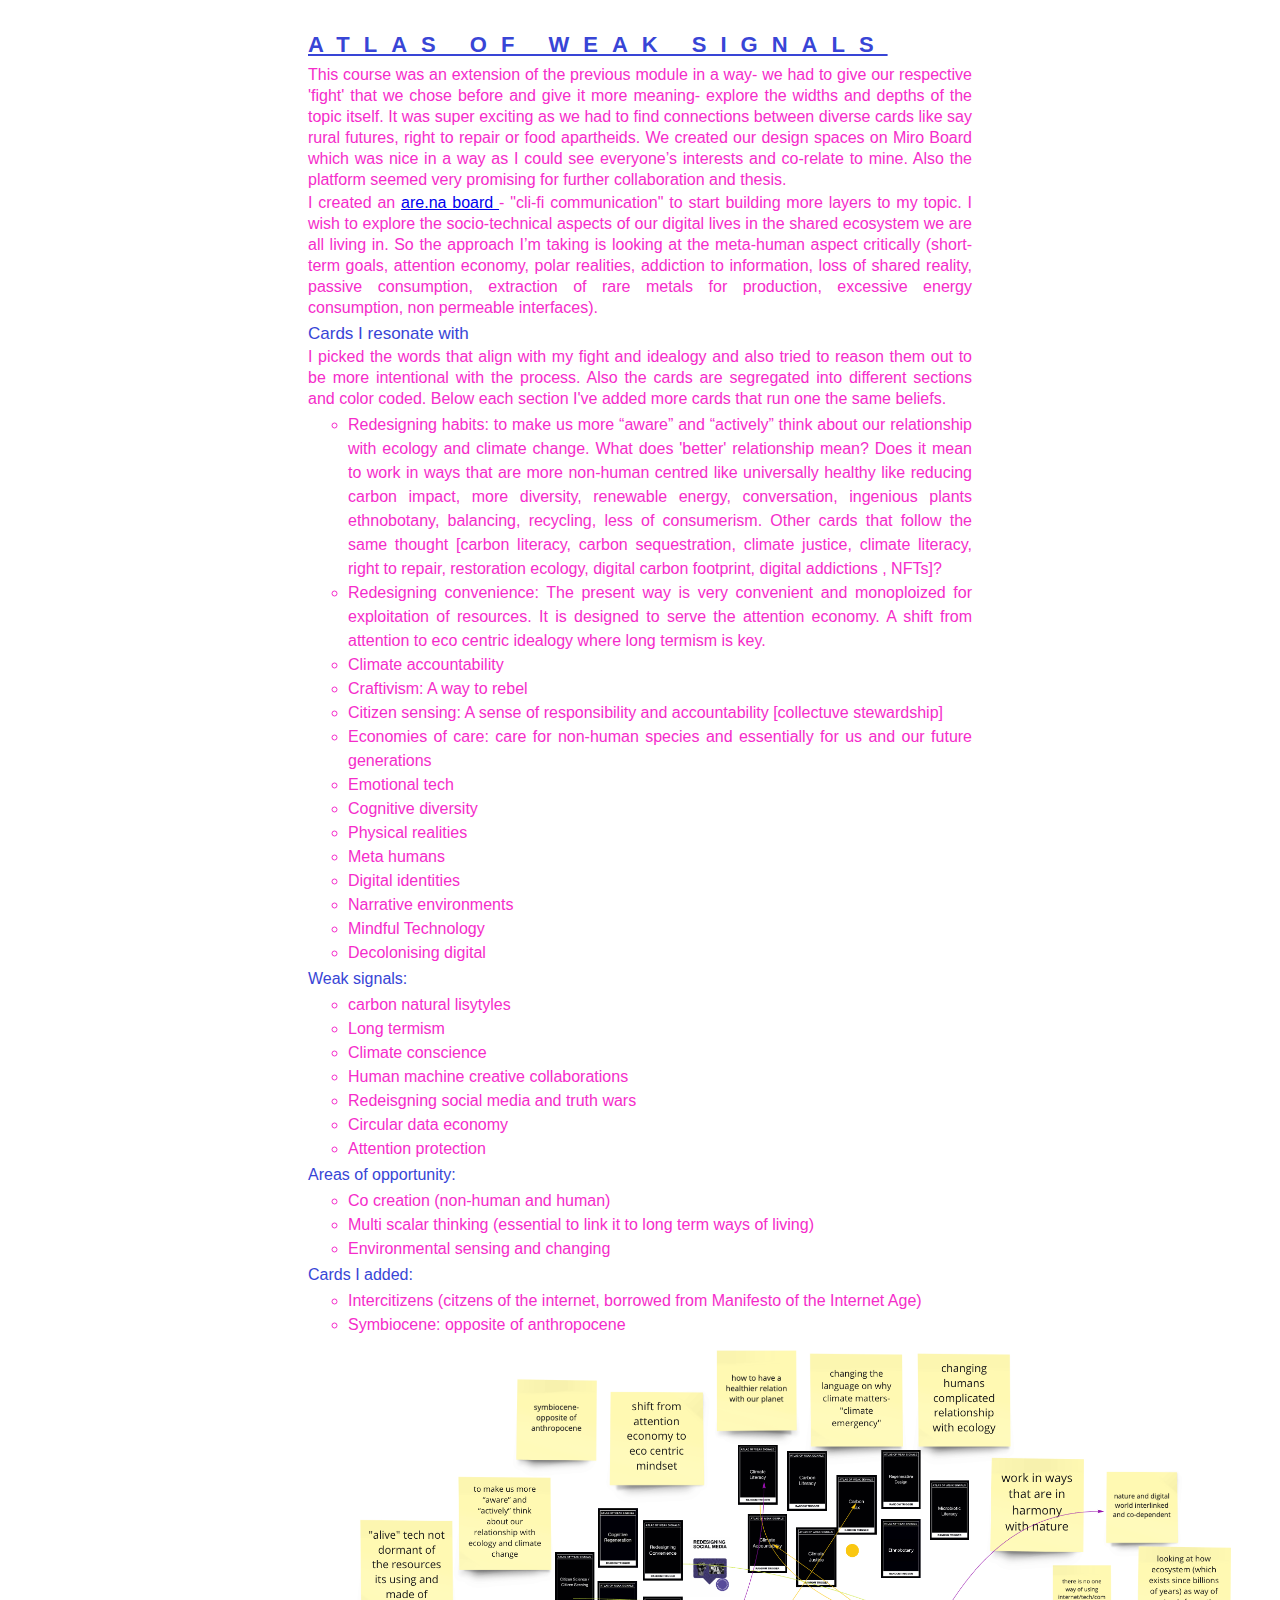
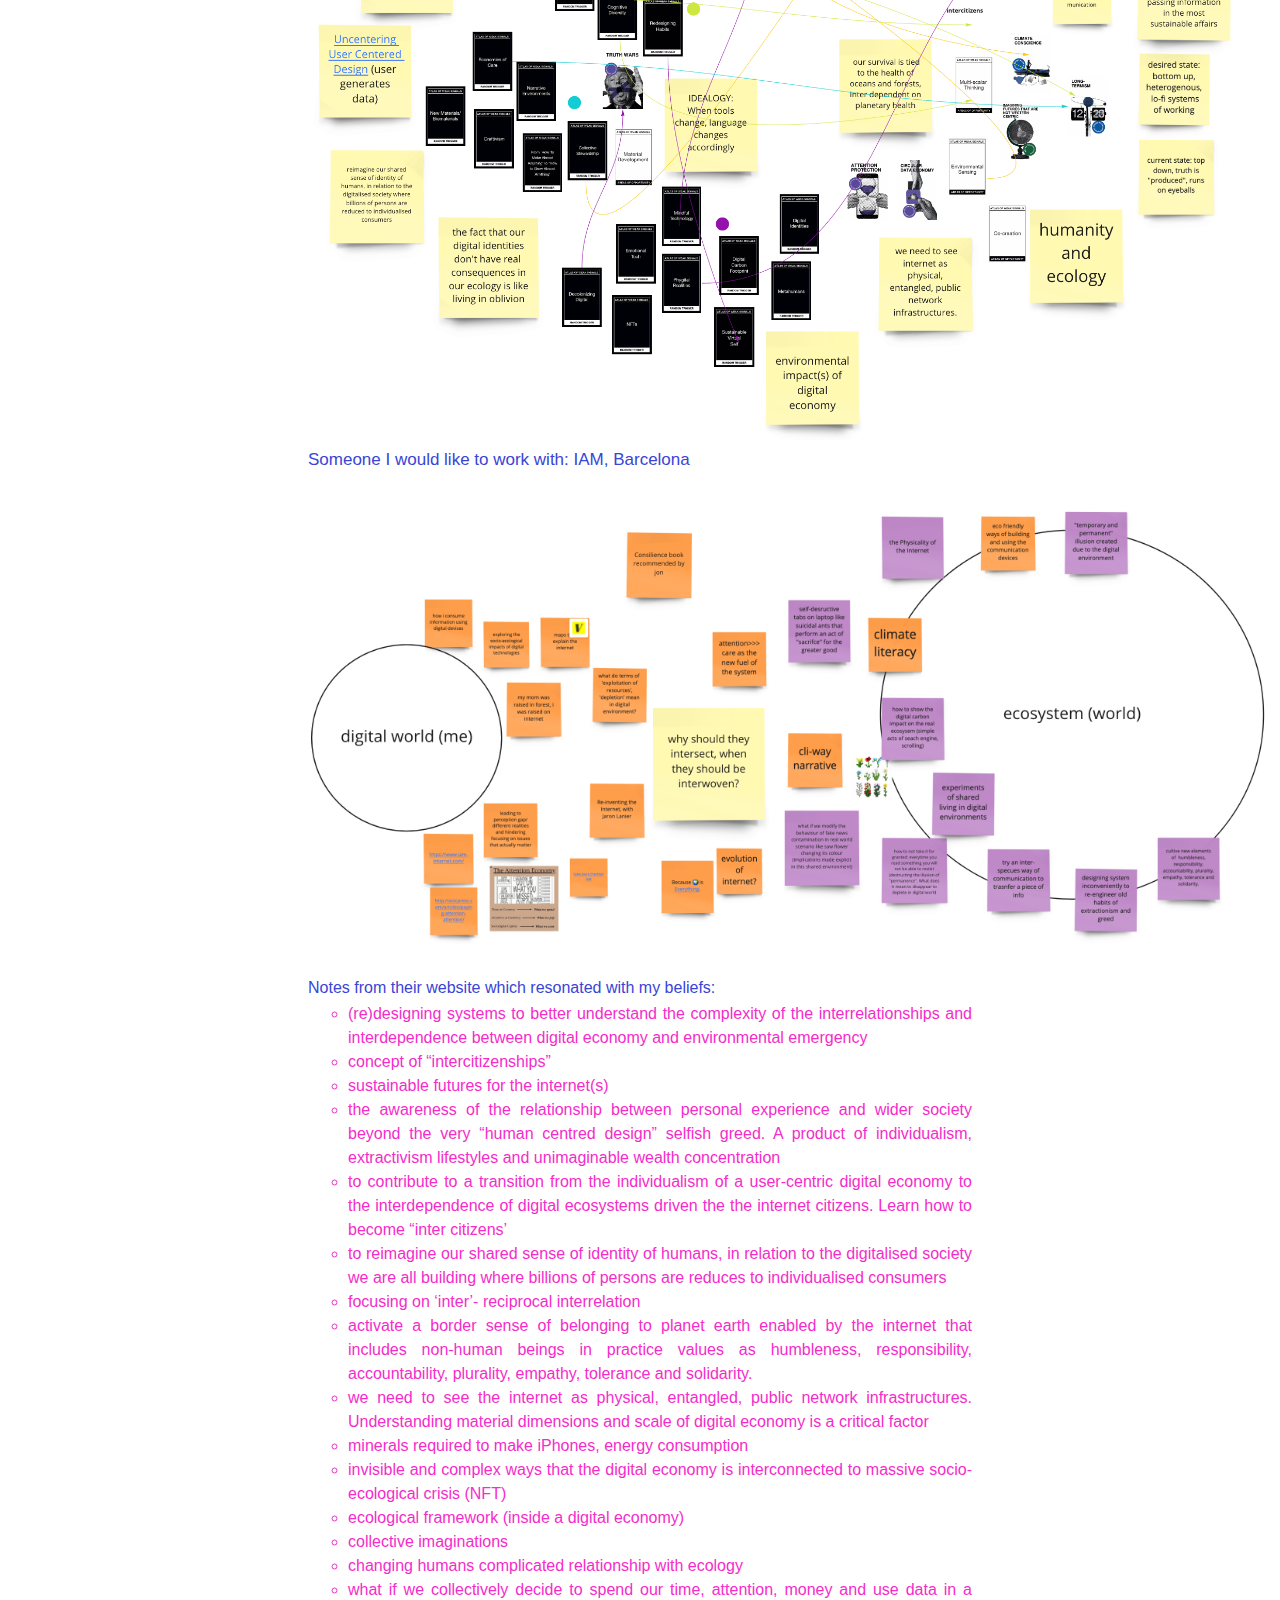
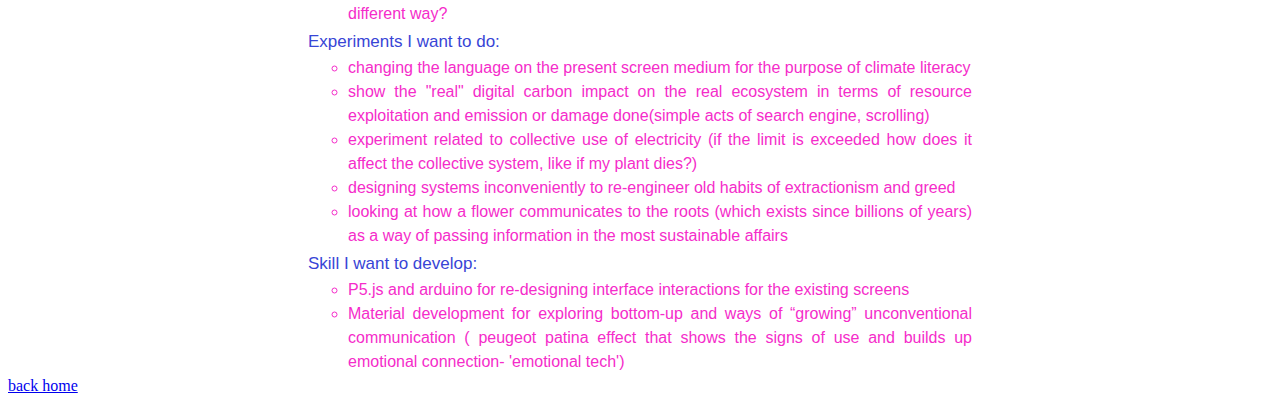
<file: atlasofweaksignals.html>
<!DOCTYPE html>
<html>
<head>
 <title>aparnapallodmdef</title>
 <meta charset="UTF-8">
 <link rel="stylesheet" href="style.css">
</head>
<body>
  <h3> Atlas of Weak Signals </h3>
  <p>This course was an extension of the previous module in a way- we had to give our respective 'fight' that we chose before and give it more meaning- explore the widths and depths of the topic itself. It was super exciting as we had to find connections between diverse cards like say rural futures, right to repair or food apartheids. We created our design spaces on Miro Board which was nice in a way as I could see everyone’s interests and co-relate to mine. Also the platform seemed very promising for further collaboration and thesis.</p>

  <p>I created an  <a href="https://www.are.na/aparna-pallod/cli-fi-ways-of-communication"> are.na board </a> - "cli-fi communication" to start building more layers to my topic. I wish to explore the socio-technical aspects of our digital lives in the shared ecosystem we are all living in. So the approach I’m taking is looking at the meta-human aspect critically (short-term goals, attention economy, polar realities, addiction to information, loss of shared reality, passive consumption, extraction of rare metals for production, excessive energy consumption, non permeable interfaces).</p>

    <h5> Cards I resonate with </h5>
    <p> I picked the words that align with my fight and idealogy and also tried to reason them out to be more intentional with the process.
    Also the cards are segregated into different sections and color coded. Below each section I've added more cards that run one the same beliefs.</p>
    <ul>
    <li>Redesigning habits: to make us more “aware” and “actively” think about our relationship with ecology and climate change. What does 'better' relationship mean? Does it mean to work in ways that are more non-human centred like universally healthy like reducing carbon impact, more diversity, renewable energy, conversation, ingenious plants ethnobotany, balancing, recycling, less of consumerism. Other cards that follow the same thought [carbon literacy, carbon sequestration, climate justice, climate literacy, right to repair, restoration ecology, digital carbon footprint, digital addictions , NFTs]?
    <li>Redesigning convenience: The present way is very convenient and monoploized for exploitation of resources. It is designed to serve the attention economy. A shift from attention to eco centric
    idealogy where long termism is key.
    <li>Climate accountability
    <li>Craftivism: A way to rebel
    <li>Citizen sensing: A sense of responsibility and accountability [collectuve stewardship]
    <li>Economies of care: care for non-human species and essentially for us and our future generations
    <li>Emotional tech 
    <li>Cognitive diversity 
    <li>Physical realities 
    <li>Meta humans 
    <li>Digital identities 
    <li>Narrative environments 
    <li>Mindful Technology
    <li>Decolonising digital 
</ul>
    <p> <span class="pdcolour">Weak signals:</p>
    <ul>
    <li>carbon natural lisytyles 
    <li>Long termism
    <li>Climate conscience 
    <li>Human machine creative collaborations 
    <li>Redeisgning social media and truth wars 
    <li>Circular data economy 
    <li>Attention protection 
</ul>
    <p> <span class="pdcolour">Areas of opportunity:</p>
    <ul>
    <li>Co creation (non-human and human) 
    <li>Multi scalar thinking (essential to link it to long term ways of living)
    <li>Environmental sensing and changing 
</ul>
    <p><span class="pdcolour">Cards I added:</p>
    <ul>
    <li>Intercitizens (citzens of the internet, borrowed from Manifesto of the Internet Age)
    <li>Symbiocene: opposite of anthropocene </ul>
<img src="images/mytriggers.png" style= width="800px" height="700px" alt="collection of my trigger cards">

  <h5>Someone I would like to work with: IAM, Barcelona </h5>
    <img src="images/multiscalar.png" style= width="600px" height="500px"alt="triggers">
  <p><span class="pdcolour">Notes from their website which resonated with my beliefs:</p>
  <ul>
<li>
  (re)designing systems to better understand the complexity of the interrelationships and interdependence between digital economy and environmental emergency</li>
<li>  concept of “intercitizenships”</li>
  <li>sustainable futures for the internet(s)</li>
  <li>the awareness of the relationship between personal experience and wider society
  beyond the very “human centred design” selfish greed. A product of individualism, extractivism lifestyles and unimaginable wealth concentration</li>
  <li>to contribute to a transition from the individualism of a user-centric digital economy to the interdependence of digital ecosystems driven the the internet citizens.  Learn how to become “inter citizens’</li>
  <li>to reimagine our shared sense of identity of humans, in relation to the digitalised society we are all building where billions of persons are reduces to individualised consumers</li>
  <li>focusing on ‘inter’- reciprocal interrelation</li>
  <li>activate a border sense of belonging to planet earth enabled by the internet that includes non-human beings in practice values as humbleness, responsibility, accountability, plurality, empathy, tolerance and solidarity.</li>
  <li>we need to see the internet as physical, entangled, public network infrastructures. Understanding material dimensions and scale of digital economy is a critical factor</li>
  <li>minerals required to make iPhones, energy consumption</li>
  <li>invisible and complex ways that the digital economy is interconnected to massive socio-ecological crisis (NFT)</li>
  <li>ecological framework (inside a digital economy)
  <li>collective imaginations</li>
  <li>changing humans complicated relationship with ecology</li>
  <li>what if we collectively decide to spend our time, attention, money and use data in a different way?
  </ul>
  <h5>Experiments I want to do:</h5>
  <ul>
  <li>changing the language on the present screen medium for the purpose of climate literacy
  <li>show the "real" digital carbon impact on the real  ecosystem in terms of resource exploitation and emission or damage done(simple acts of search engine, scrolling)
  <li>experiment related to collective use of electricity (if the limit is exceeded how does it affect the collective system, like if my plant dies?)
  <li>designing systems inconveniently to re-engineer old habits of extractionism and greed
  <li>looking at how a flower communicates to the roots (which exists since billions of years) as a way of passing information in the most sustainable affairs
  </ul>
  <h5>Skill I want to develop:</h5>
  <ul>
  <li>P5.js and arduino for re-designing interface interactions for the existing screens</li>
  <li>Material development for exploring bottom-up and ways of “growing” unconventional communication ( peugeot patina effect that shows the signs of use and builds up emotional connection- 'emotional tech') </li>
</ul>

  <a href="index.html"> back home </a> </p>

  </body>
  </html>
</file>
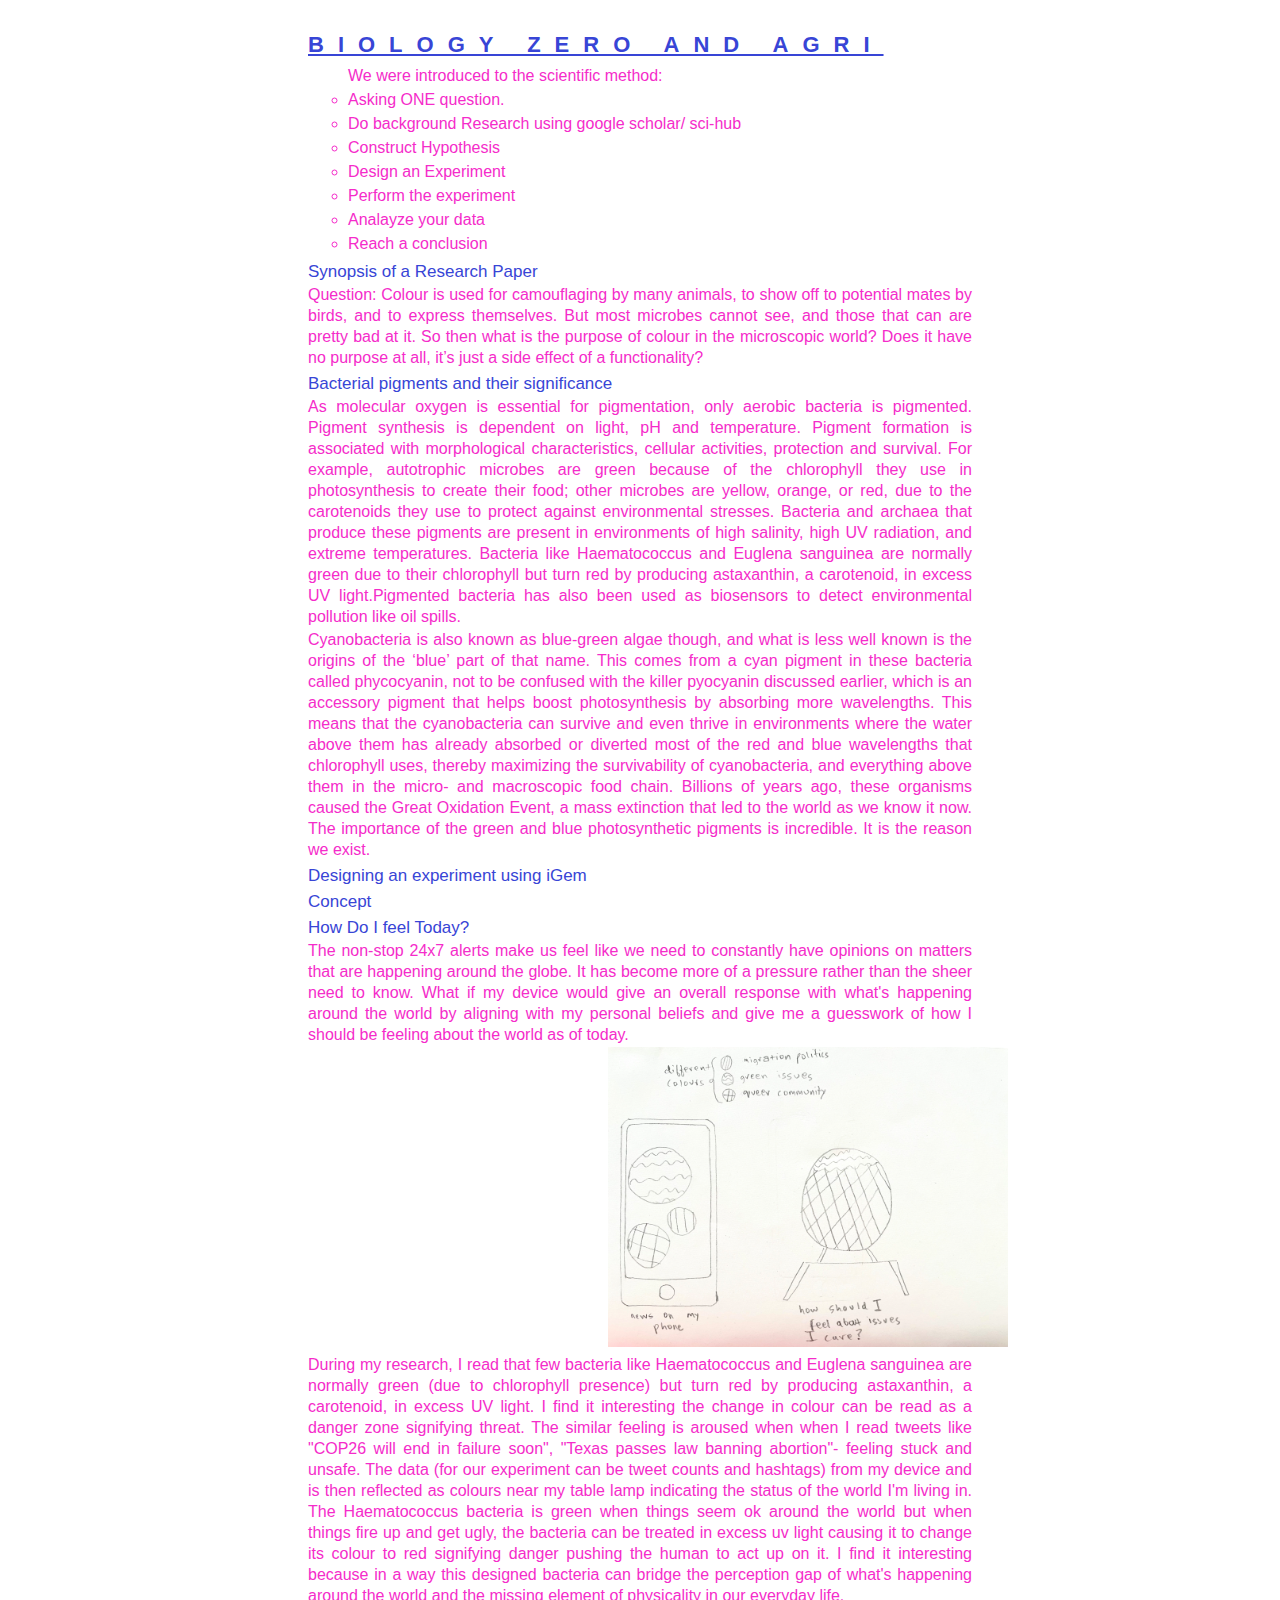
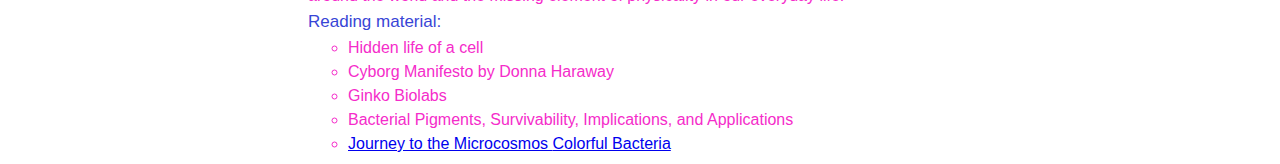
<file: biozeroandagri.html>
<!DOCTYPE html>
<html>
<head>
 <title>aparnapallodmdef</title>
 <meta charset="UTF-8">
 <link rel="stylesheet" href="style.css">
</head>
<body>
  <h3> Biology Zero and Agri </h3>
<ul>We were introduced to the scientific method:
<li>Asking ONE question.
<li>Do background Research using google scholar/ sci-hub
<li>Construct Hypothesis
<li>Design an Experiment
<li>Perform the experiment
<li>Analayze your data
<li>Reach a conclusion
</ul>

<h5>Synopsis of a Research Paper</h5>

<p> Question: Colour is used for camouflaging by many animals, to show off to potential mates by birds, and to express themselves. But most microbes cannot see, and those that can are pretty bad at it. So then what is the purpose of colour in the microscopic world? Does it have no purpose at all, it’s just a side effect of a functionality?<p>

<h5>Bacterial pigments and their significance</h5>
<p> As molecular oxygen is essential for pigmentation, only aerobic bacteria is pigmented. Pigment synthesis is dependent on light, pH and temperature. Pigment formation is associated with morphological characteristics, cellular activities, protection and survival. For example, autotrophic microbes are green because of the chlorophyll they use in photosynthesis to create their food; other microbes are yellow, orange, or red, due to the carotenoids they use to protect against environmental stresses. Bacteria and archaea that produce these pigments are present in environments of high salinity, high UV radiation, and extreme temperatures. Bacteria like Haematococcus and Euglena sanguinea are normally green due to their chlorophyll but turn red by producing astaxanthin, a carotenoid, in excess UV light.Pigmented bacteria has also been used as biosensors to detect environmental pollution like oil spills.</p>

<p>Cyanobacteria is also known as blue-green algae though, and what is less well known is the origins of the ‘blue’ part of that name. This comes from a cyan pigment in these bacteria called phycocyanin, not to be confused with the killer pyocyanin discussed earlier, which is an accessory pigment that helps boost photosynthesis by absorbing more wavelengths. This means that the cyanobacteria can survive and even thrive in environments where the water above them has already absorbed or diverted most of the red and blue wavelengths that chlorophyll uses, thereby maximizing the survivability of cyanobacteria, and everything above them in the micro- and macroscopic food chain. Billions of years ago, these organisms caused the Great Oxidation Event, a mass extinction that led to the world as we know it now. The importance of the green and blue photosynthetic pigments is incredible. It is the reason we exist. </p>

<h5>Designing an experiment using iGem</h5>
<h5>Concept</h5>
<h5>How Do I feel Today? </h5>
<p>The non-stop 24x7 alerts make us feel like we need to constantly have opinions on matters that are happening around the globe. It has become more of a pressure rather than the sheer need to know. What if my device would give an overall response with what's happening around the world by aligning with my personal beliefs and give me a guesswork of how I should be feeling about the world as of today.<p>

<img src="images/howdoifeel.png" style= width="300px" height="300px" alt="how do i feel today?">

<p>During my research, I read that few bacteria like Haematococcus and Euglena sanguinea are normally green (due to chlorophyll presence) but turn red by producing astaxanthin, a carotenoid, in excess UV light. I find it interesting the change in colour can be read as a danger zone signifying threat. The similar feeling is aroused when when I read tweets like "COP26 will end in failure soon", "Texas passes law banning abortion"- feeling stuck and unsafe. The data (for our experiment can be tweet counts and hashtags) from my device and is then reflected as colours near my table lamp indicating the status of the world I'm living in. The Haematococcus bacteria is green when things seem ok around the world but when things fire up and get ugly, the bacteria can be treated in excess uv light causing it to change its colour to red signifying danger pushing the human to act up on it. I find it interesting because in a way this designed bacteria can bridge the perception gap of what's happening around the world and the missing element of physicality in our everyday life.</p>


<h5>Reading material:</h5>
<ul>
<li>Hidden life of a cell
<li>Cyborg Manifesto by Donna Haraway
<li>Ginko Biolabs
<li>Bacterial Pigments, Survivability, Implications, and Applications <a href="https://ysjournal.com/colour-in-the-microbial-world/">
<li>Journey to the Microcosmos <a href="https://www.youtube.com/watch?v=4cAQsn-oiJE">
Colorful Bacteria
</ul>
</body>
</html>
</file>
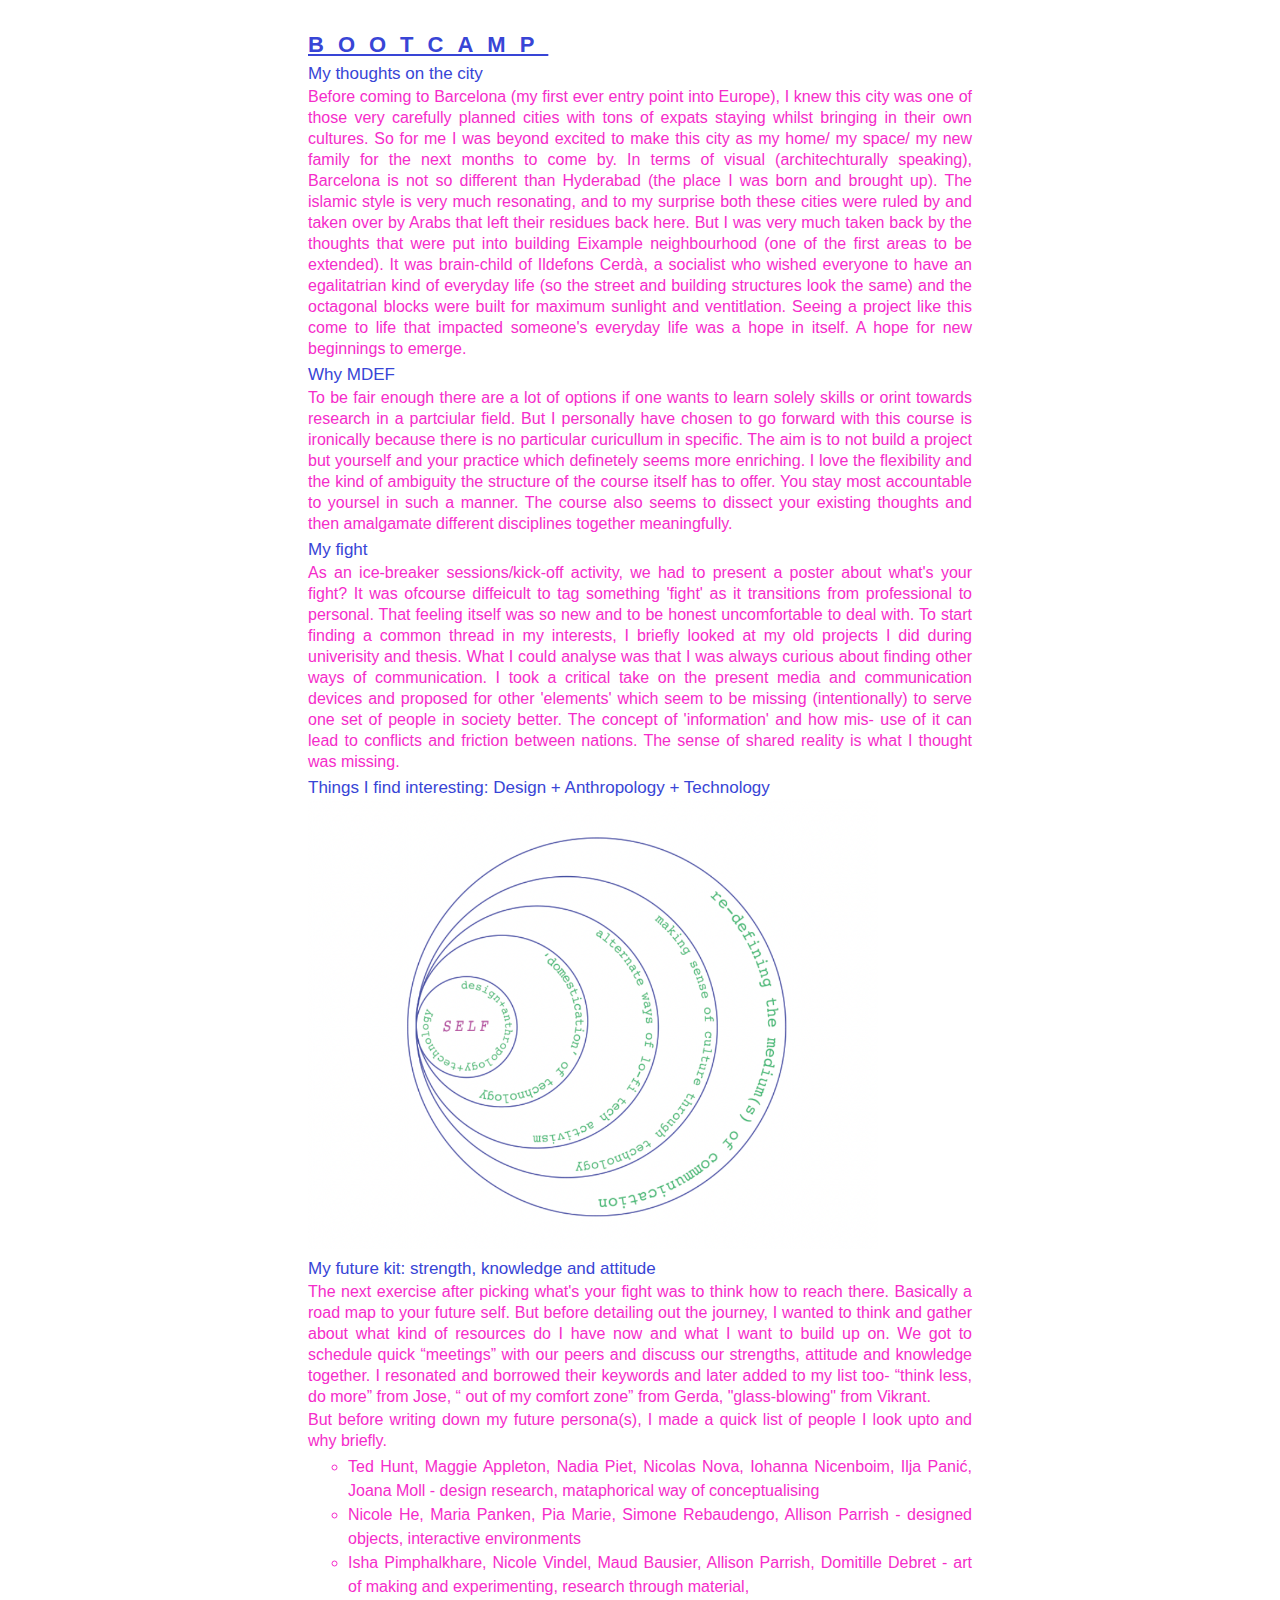
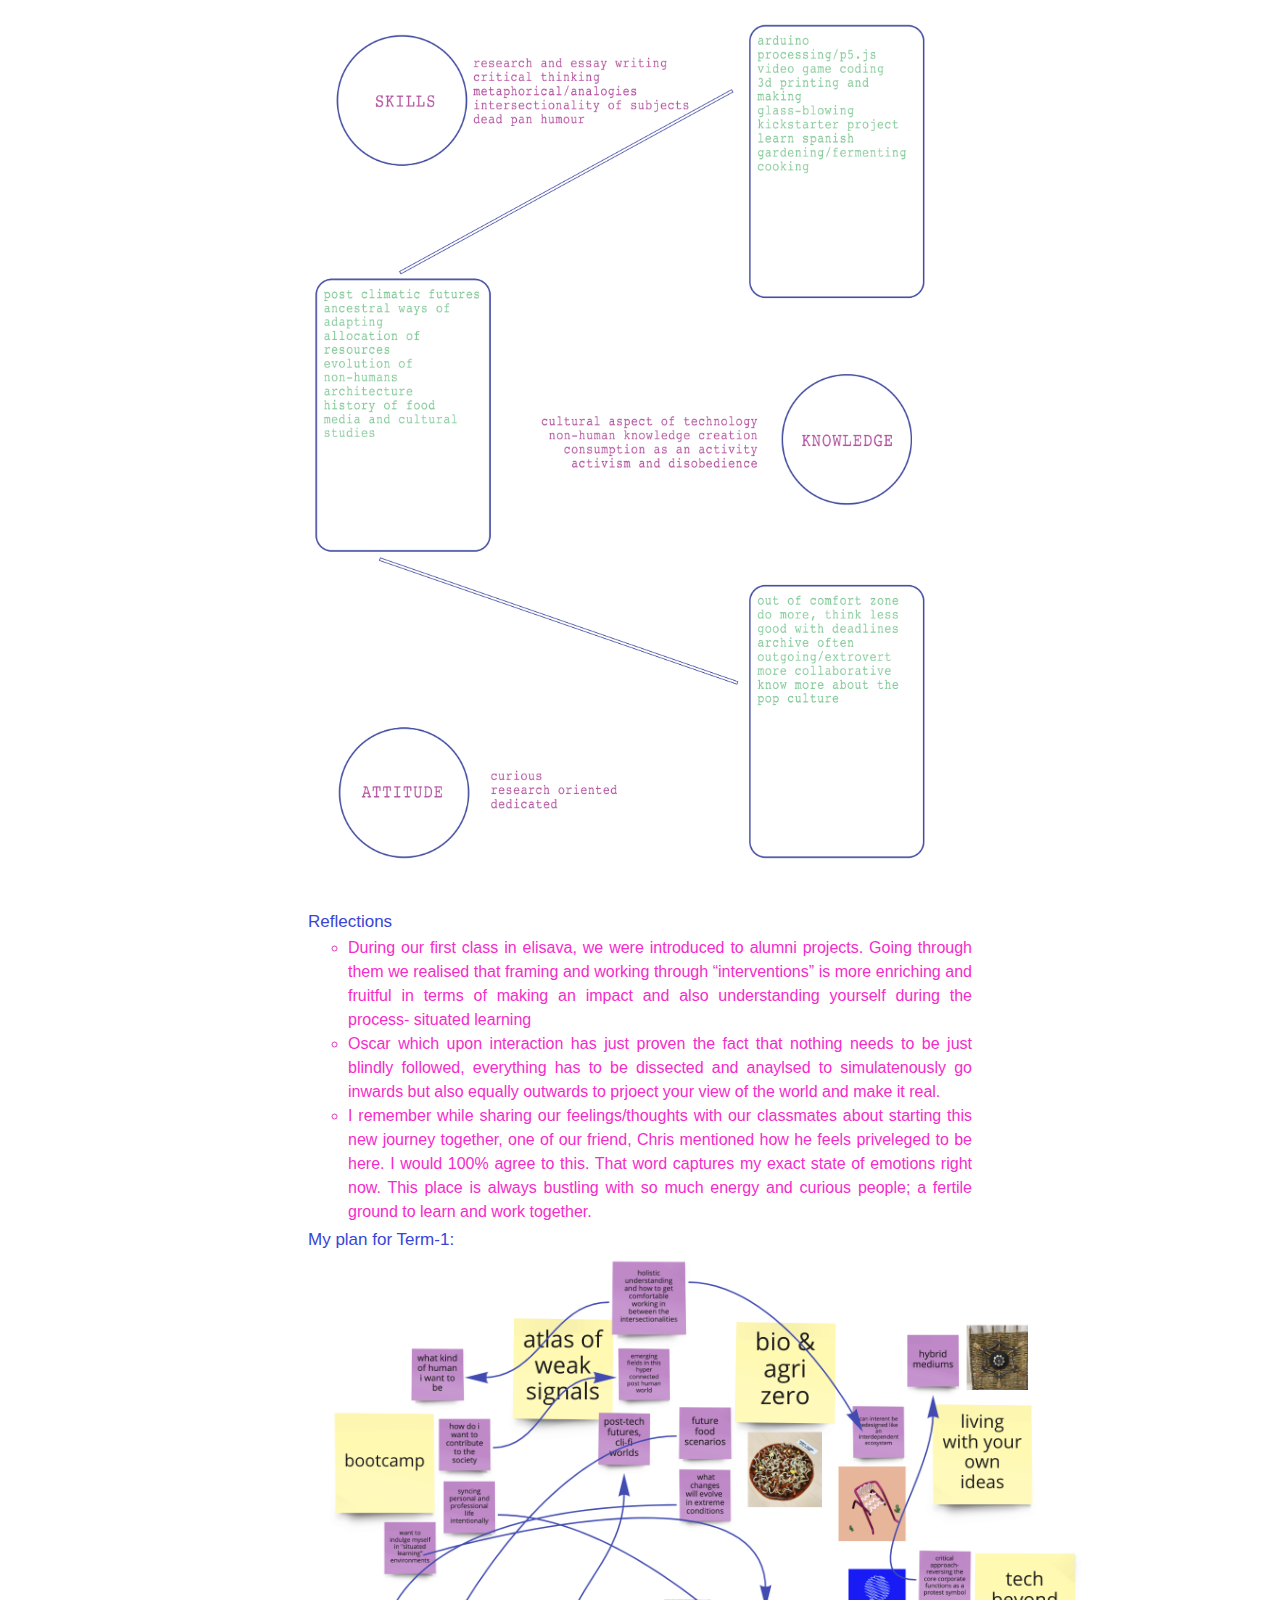
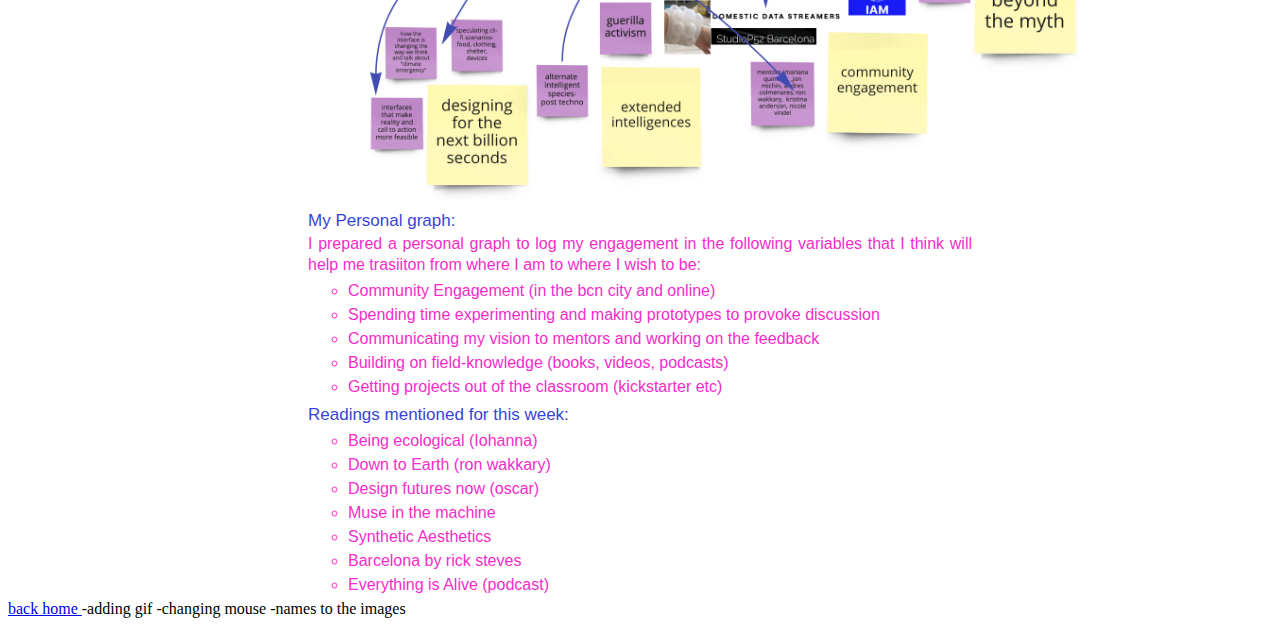
<file: bootcamp.html>
<!DOCTYPE html>
<html>
<head>
 <title>aparnapallodmdef</title>
 <meta charset="UTF-8">
 <link rel="stylesheet" href="style.css">
</head>
<body>
</div>
  <h3> Bootcamp </h3>
   <h5>My thoughts on the city</h5>
  <p> Before coming to Barcelona (my first ever entry point into Europe), I knew this city was one of those very carefully planned cities with tons of expats staying whilst bringing in their own cultures. So for me I was beyond excited to make this city as my home/ my space/ my new family for the next months to come by.

  In terms of visual (architechturally speaking), Barcelona is not so different than Hyderabad (the place I was born and brought up). The islamic style is very much resonating, and to my surprise both these cities were ruled by and taken over by Arabs that left their residues back here. But I was very much taken back by the thoughts that were put into building Eixample neighbourhood (one of the first areas to be extended). It was brain-child of Ildefons Cerdà, a socialist who wished everyone to have an egalitatrian kind of everyday life (so the street and building structures look the same) and the octagonal blocks were built for maximum sunlight and ventitlation. Seeing a project like this come to life that impacted someone's everyday life was a hope in itself. A hope for new beginnings to emerge.
 </p>
<h5>Why MDEF</h5>

  <p> To be fair enough there are a lot of options if one wants to learn solely skills or orint towards research in a partciular field. But I personally have chosen to go forward with this course is ironically because there is no particular curicullum in specific. The aim is to not build a project but yourself and your practice which definetely seems more enriching. I love the flexibility and the kind of ambiguity the structure of the course itself has to offer. You stay most accountable to yoursel in such a manner. The course also seems to dissect your existing thoughts and then amalgamate different disciplines together meaningfully.

  <h5>My fight</h5>

  <p>As an ice-breaker sessions/kick-off activity, we had to present a poster about what's your fight? It was ofcourse diffeicult to tag something 'fight' as it transitions from professional to personal. That feeling itself was so new and to be honest uncomfortable to deal with. To start finding a common thread in my interests, I briefly looked at my old projects I did during univerisity and thesis. What I could analyse was that I was always curious about finding other ways of communication. I took a critical take on the present media and communication devices and proposed for other 'elements' which seem to be missing (intentionally) to serve one set of people in society better. The concept of 'information' and how mis- use of it can lead to conflicts and friction between nations. The sense of shared reality is what I thought was missing. </p>
 <h5> Things I find interesting: Design + Anthropology + Technology </h5>
<img src="images/myfight.png" style= width="400px" height="450px" alt="my fight">
  <h5>My future kit: strength, knowledge and attitude</h5>
  <p> The next exercise after picking what's your fight was to think how to reach there. Basically a road map to your future self. But before detailing out the journey, I wanted to think and gather about what kind of resources do I have now and what I want to build up on. We got to schedule quick “meetings” with our peers and discuss our strengths, attitude and knowledge together. I resonated and borrowed their keywords and later added to my list too- “think less, do more” from Jose, “ out of my comfort zone” from Gerda, "glass-blowing" from Vikrant.</p>
  <p>But before writing down my future persona(s), I made a quick list of people I look upto and why briefly.

    <ul>
  <li> Ted Hunt, Maggie Appleton, Nadia Piet, Nicolas Nova, Iohanna Nicenboim,  Ilja Panić, Joana Moll - design research, mataphorical way of conceptualising </li>
  <li> Nicole He,  Maria Panken, Pia Marie, Simone Rebaudengo, Allison Parrish - designed objects, interactive environments </li>
  <li>Isha Pimphalkhare, Nicole Vindel, Maud Bausier, Allison Parrish, Domitille Debret - art of making and experimenting, research through material,
</ul>
<img src="images/pdplan.png" style= width="950px" height="900px" alt="dvl">
  <h5>Reflections</h5>
<ul>
<li>
  During our first class in elisava, we were introduced to alumni projects. Going through them we realised that framing and working through “interventions” is more enriching and fruitful in terms of making an impact and also understanding yourself during the process- situated learning
</li>

<li>
  Oscar which upon interaction has just proven the fact that nothing needs to be just blindly followed, everything has to be dissected and anaylsed to simulatenously go inwards but also equally outwards to prjoect your view of the world and make it real.
</li>

<li>  I remember while sharing our feelings/thoughts with our classmates about starting this new journey together, one of our friend, Chris mentioned how he feels priveleged to be here. I would 100% agree to this. That word captures my exact state of emotions right now. This place is always bustling with so much energy and curious people; a fertile ground to learn and work together.
</li>
</ul>
<h5>My plan for Term-1:</h5>
<img src="images/learningforcourse.png" style= width="680px" height="550px" alt="dvl">

  <h5>My Personal graph:</h5>
<p>I prepared a personal graph to log my engagement in the following variables that I think will help me trasiiton from where I am to where I wish to be:</p>
  <ul>
  <li>Community Engagement (in the bcn city and online)</li>
  <li>Spending time experimenting and making prototypes to provoke discussion</li>
  <li>Communicating my vision to mentors and working on the feedback </li>
  <li>Building on field-knowledge (books, videos, podcasts)</li>
  <li>Getting projects out of the classroom (kickstarter etc)</li>
</ul>

  <h5>Readings mentioned for this week:</h5>
  <ul>
  <li>Being ecological (Iohanna)</li>
  <li>Down to Earth (ron wakkary)</li>
  <li>Design futures now (oscar)</li>
  <li>Muse in the machine</li>
  <li>Synthetic Aesthetics</li>
  <li>Barcelona by rick steves</li>
  <li>Everything is Alive (podcast) </li>
</ul>

<a href="index.html"> back home </a>
-adding gif
-changing mouse
-names to the images
</body>
</html>
</file>
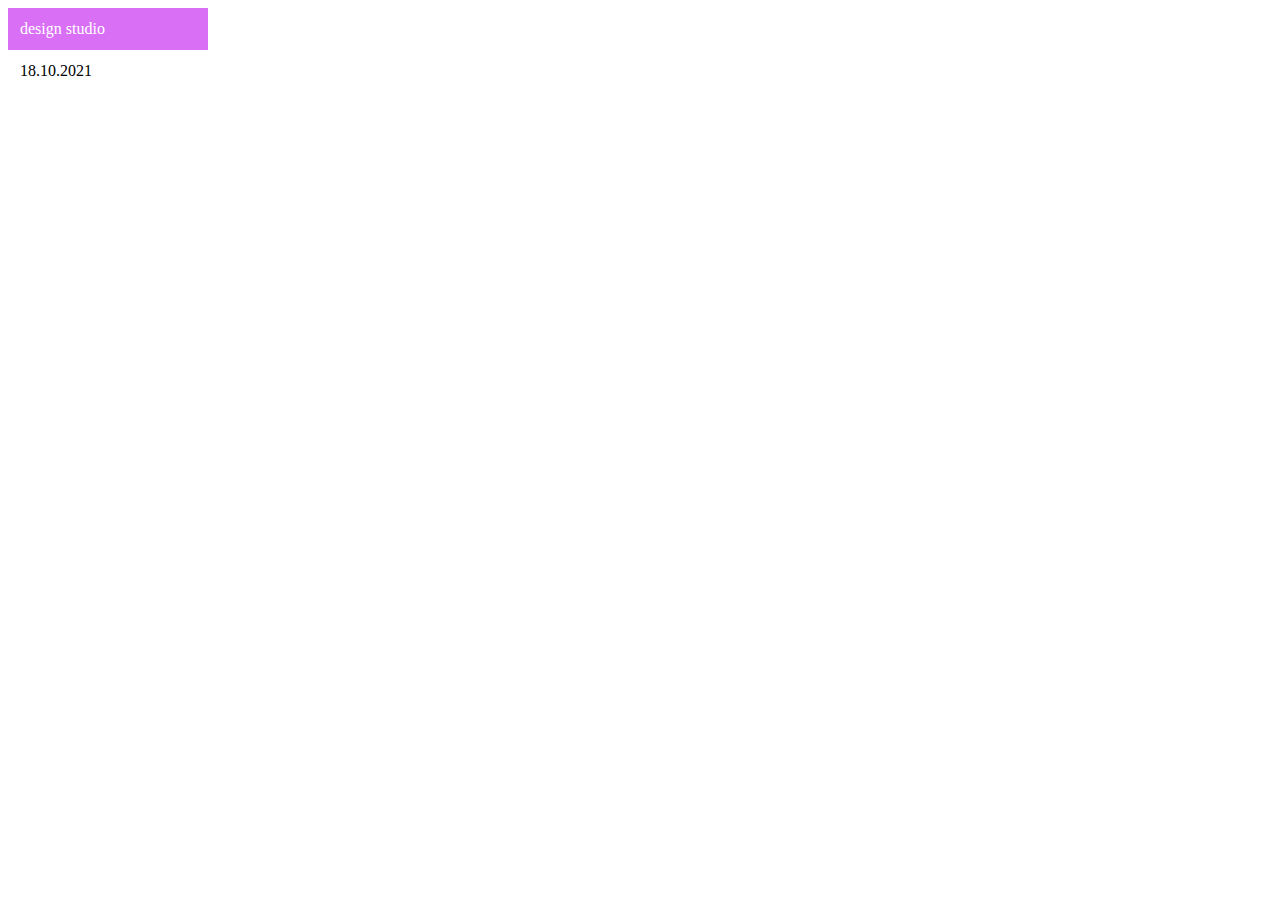
<file: designstudio.html>
<!DOCTYPE html>
<html>
<head>
 <title>aparnapallodmdef</title>
 <meta charset="UTF-8">
 <link rel="stylesheet" href="style.css">
<link rel="preconnect" href="https://fonts.googleapis.com">
<link rel="preconnect" href="https://fonts.gstatic.com" crossorigin>
<link href="https://fonts.googleapis.com/css2?family=Roboto:wght@300&display=swap" rel="stylesheet">
</head><body>

  <div class="vertical-menu">
  <a href="#" class="active">design studio</a>
  <a href="studio1.html">18.10.2021</a>
</div>

 </body>
</file>
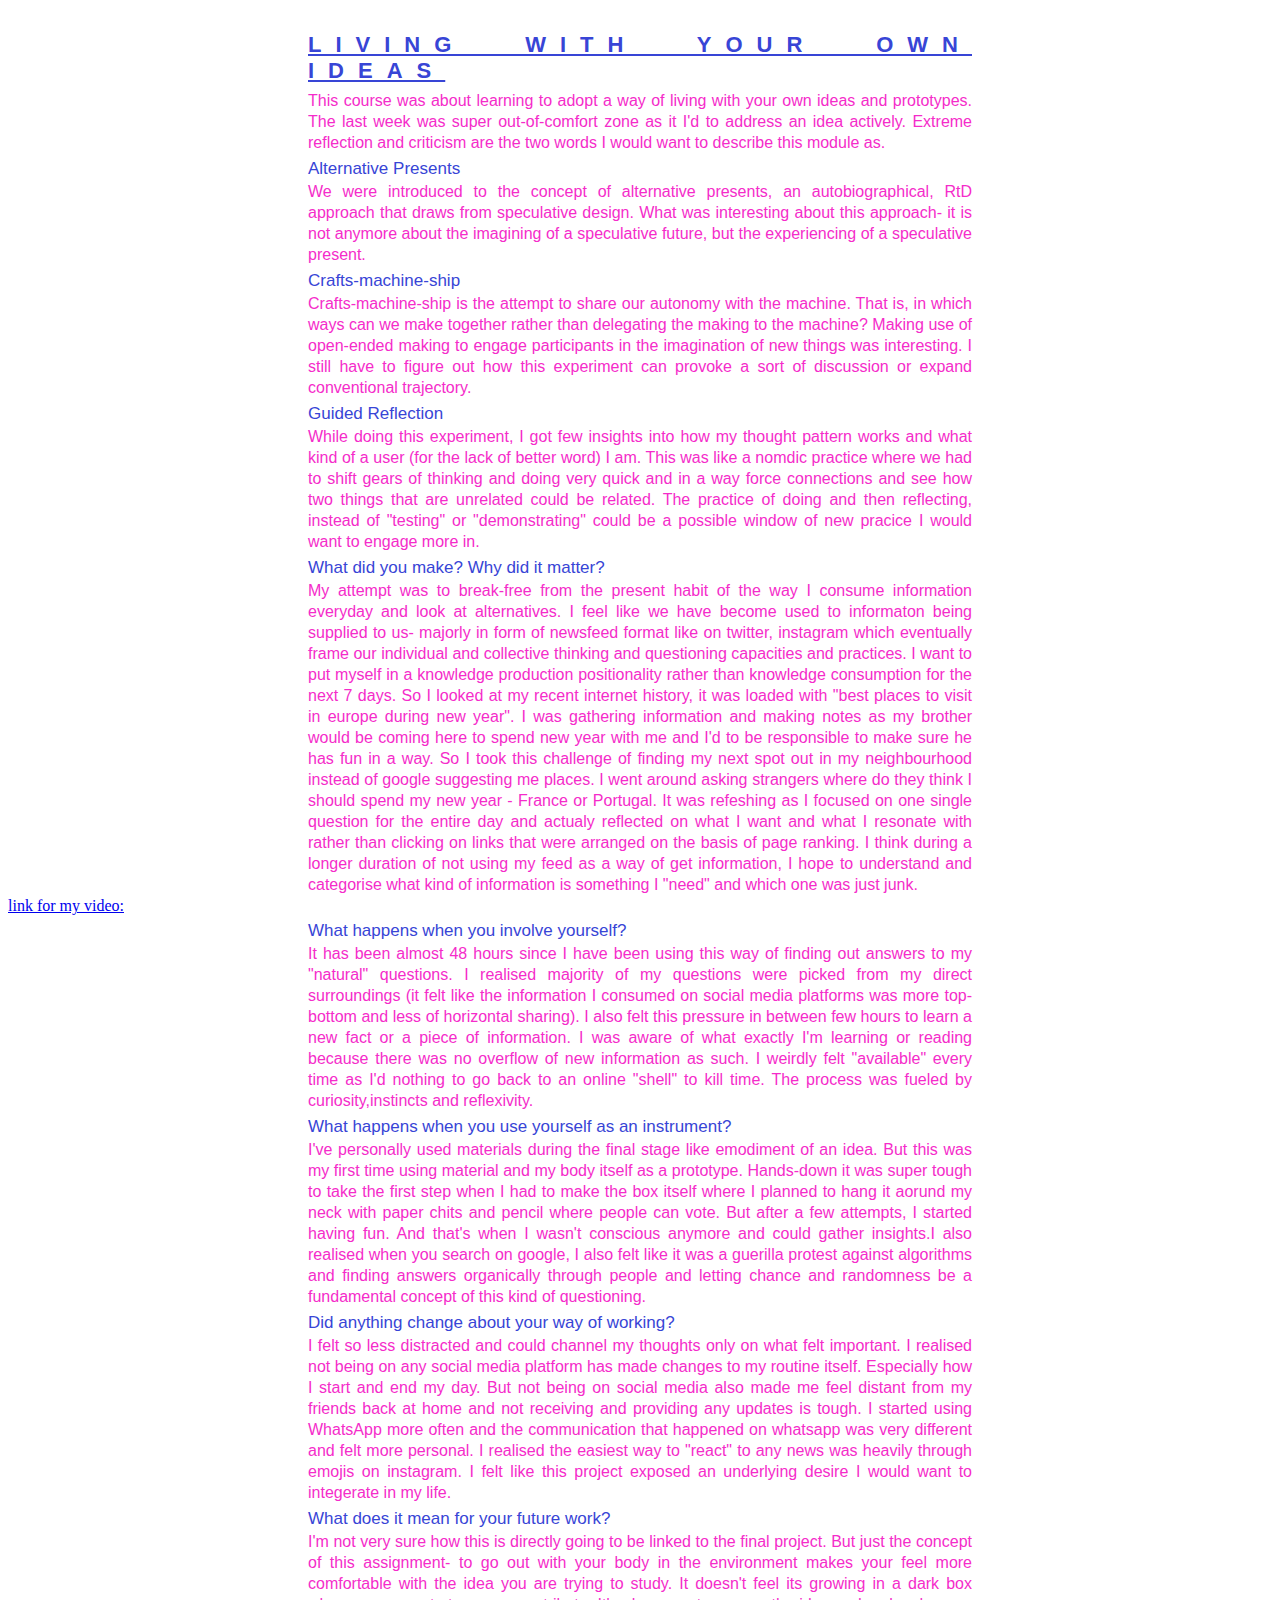
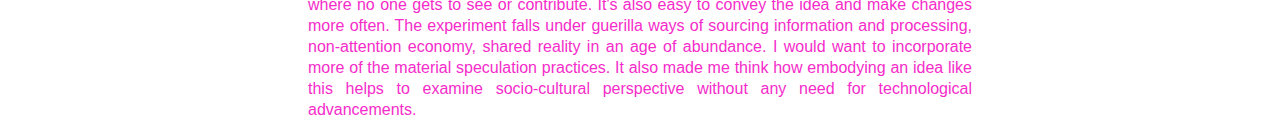
<file: livingwithyourideas.html>
<!DOCTYPE html>
<html>
<head>
 <title>aparnapallodmdef</title>
 <meta charset="UTF-8">
 <link rel="stylesheet" href="style.css">
</head>
<body>
  <h3> Living with your own ideas </h3>
  <p>This course was about learning to adopt a way of living with your own ideas and prototypes. The last week was super out-of-comfort zone as it I'd to address an idea actively. Extreme reflection and criticism are the two words I would want to describe this module as.</p>
  <h5> Alternative Presents </h5>
  <p> We were introduced to the concept of alternative presents, an autobiographical, RtD approach that draws from speculative design. What was interesting about this approach- it is not anymore about the imagining  of a speculative future, but the experiencing of a speculative present.</p>
      <h5> Crafts-machine-ship </h5>
<p>Crafts-machine-ship is the attempt to share our autonomy with the machine. That is, in which ways can we make together rather than delegating the making to the machine? Making use of open-ended making to engage participants in the imagination of new things was interesting. I still have to figure out how this experiment can provoke a sort of discussion or expand conventional trajectory.

<h5>Guided Reflection </h5>

<p>While doing this experiment, I got few insights into how my thought pattern works and what kind of a user (for the lack of better word) I am. This was like a nomdic practice where we had to shift gears of thinking and doing very quick and in a way force connections and see how two things that are unrelated could be related. The practice of doing and then reflecting, instead of "testing" or "demonstrating" could be a possible window of new pracice I would want to engage more in.</p>

<h5>What did you make? Why did it matter?</h5>
<p>My attempt was to break-free from the present habit of the way I consume information everyday and look at alternatives. I feel like we have become used to informaton being supplied to us- majorly in form of newsfeed format like on twitter, instagram which eventually frame our individual and collective thinking and questioning capacities and practices. I want to put myself in a knowledge production positionality rather than knowledge consumption for the next 7 days. So I looked at my recent internet history, it was loaded with "best places to visit in europe during new year". I was gathering information and making notes as my brother would be coming here to spend new year with me and I'd to be responsible to make sure he has fun in a way. So I took this challenge of finding my next spot out in my neighbourhood instead of google suggesting me places. I went around asking strangers where do they think I should spend my new year - France or Portugal. It was refeshing as I focused on one single question for the entire day and actualy reflected on what I want and what I resonate with rather than clicking on links that were arranged on the basis of page ranking. I think during a longer duration of not using my feed as a way of get information, I hope to understand and categorise what kind of information is something I "need" and which one was just junk.</p>

  <a href= "https://youtu.be/hdCpATFrbHA"> link for my video: </a>

<h5>What happens when you involve yourself?</h5>
<p>It has been almost 48 hours since I have been using this way of finding out answers to my "natural" questions. I realised majority of my questions were picked from my direct surroundings (it felt like the information I consumed on social media platforms was more top-bottom and less of horizontal sharing). I also felt this pressure in between few hours to learn a new fact or a piece of information. I was aware of what exactly I'm learning or reading because there was no overflow of new information as such. I weirdly felt "available" every time as I'd nothing to go back to an online "shell" to kill time. The process was fueled by curiosity,instincts and reflexivity. </p>

<h5>What happens when you use yourself as an instrument?</h5>
<p>I've personally used materials during the final stage like emodiment of an idea. But this was my first time using material and my body itself as a prototype. Hands-down it was super tough to take the first step when I had to make the box itself where I planned to hang it aorund my neck with paper chits and pencil where people can vote. But after a few attempts, I started having fun. And that's when I wasn't conscious anymore and could gather insights.I also realised when you search on google, I also felt like it was a guerilla protest against algorithms and finding answers organically through people and letting chance and randomness be a fundamental concept of this kind of questioning.</p>

<h5>Did anything change about your way of working?</h5>
<p>I felt so less distracted and could channel my thoughts only on what felt important. I realised not being on any social media platform has made changes to my routine itself. Especially how I start and end my day. But not being on social media also made me feel distant from my friends back at home and not receiving and providing any updates is tough. I started using WhatsApp more often and the communication that happened on whatsapp was very different and felt more personal. I realised the easiest way to "react" to any news was heavily through emojis on instagram. I felt like this project exposed an underlying desire I would want to integerate in my life.</p>

<h5>What does it mean for your future work?</h5>
<p>I'm not very sure how this is directly going to be linked to the final project. But just the concept of this assignment- to go out with your body in the environment makes your feel more comfortable with the idea you are trying to study. It doesn't feel its growing in a dark box where no one gets to see or contribute. It's also easy to convey the idea and make changes more often. The experiment falls under guerilla ways of sourcing information and processing, non-attention economy, shared reality in an age of abundance. I would want to incorporate more of the material speculation practices. It also made me think how embodying an idea like this helps to examine socio-cultural perspective without any need for technological advancements.</p>
</body>
</html>
</file>
<file: style.css>
.vertical-menu {
  width: 200px;
}
.vertical-menu a {
 /*background-color: #eee; /* Grey background color */
  color: black; /* Black text color */
  display: block; /* Make the links appear below each other */
  padding: 12px; /* Add some padding */
  text-decoration: none; /* Remove underline from links */
}
.vertical-menu a:hover {
  color: #D96FF5;
   /* Dark grey background on mouse-over */
}
.vertical-menu a.active {
  background-color: #D96FF5; /* Add a green color to the "active/current" link */
  color: white;
}
p{
  margin-top: 30px;
  margin-bottom: 20px;
  margin-left: 300px;
  margin-right: 300px;
  text-align: justify;
  font-family: 'Poppins', sans-serif;
  line-height: 24px;
}

h3{
  font-size: 22px;
  text-align: justify;
  font-family: 'Poppins', sans-serif;
  letter-spacing: 14px;
  text-decoration: underline;
  text-transform:uppercase;
  color:#3845D6;
  margin-left: 300px;
  margin-right: 300px;
  margin-top: 30px;
  margin-bottom: 6px;
  padding-top: 2px;
}


h4{
  font-size: 15px;
  font-weight:530;
  text-align: justify;
  font-family: 'Poppins', sans-serif;
  margin-left: 300px;
  margin-right: 300px;
  margin-top: 2px;
  margin-bottom: 1px;
  color:#F52CCA;
}

h5{
  font-size: 17px;
  font-weight:530;
  text-align: justify;
  font-family: 'Poppins', sans-serif;
  margin-left: 300px;
  margin-right: 300px;
  margin-top: 6px;
  margin-bottom: 1px;
  color:#3845D6;
}
p{
margin-left: 300px;
margin-right: 300px;
margin-top: 2px;
margin-bottom: 2px;
line-height: 21px;
color:#F52CCA;
text-align: justify;
font-family: 'Poppins', sans-serif;
}

ul{
color:#F52CCA;
list-style: circle;
  margin-left: 300px;
  margin-right: 300px;
  margin-top: 4px;
  margin-bottom: 3px;
  line-height: 24px;
  text-align: justify;
  font-family: 'Poppins', sans-serif;
}
.pdcolour{
  color:#3845D6;
}
img{
  margin-left: 300px;
  margin-right: 300px;
}
</file>
